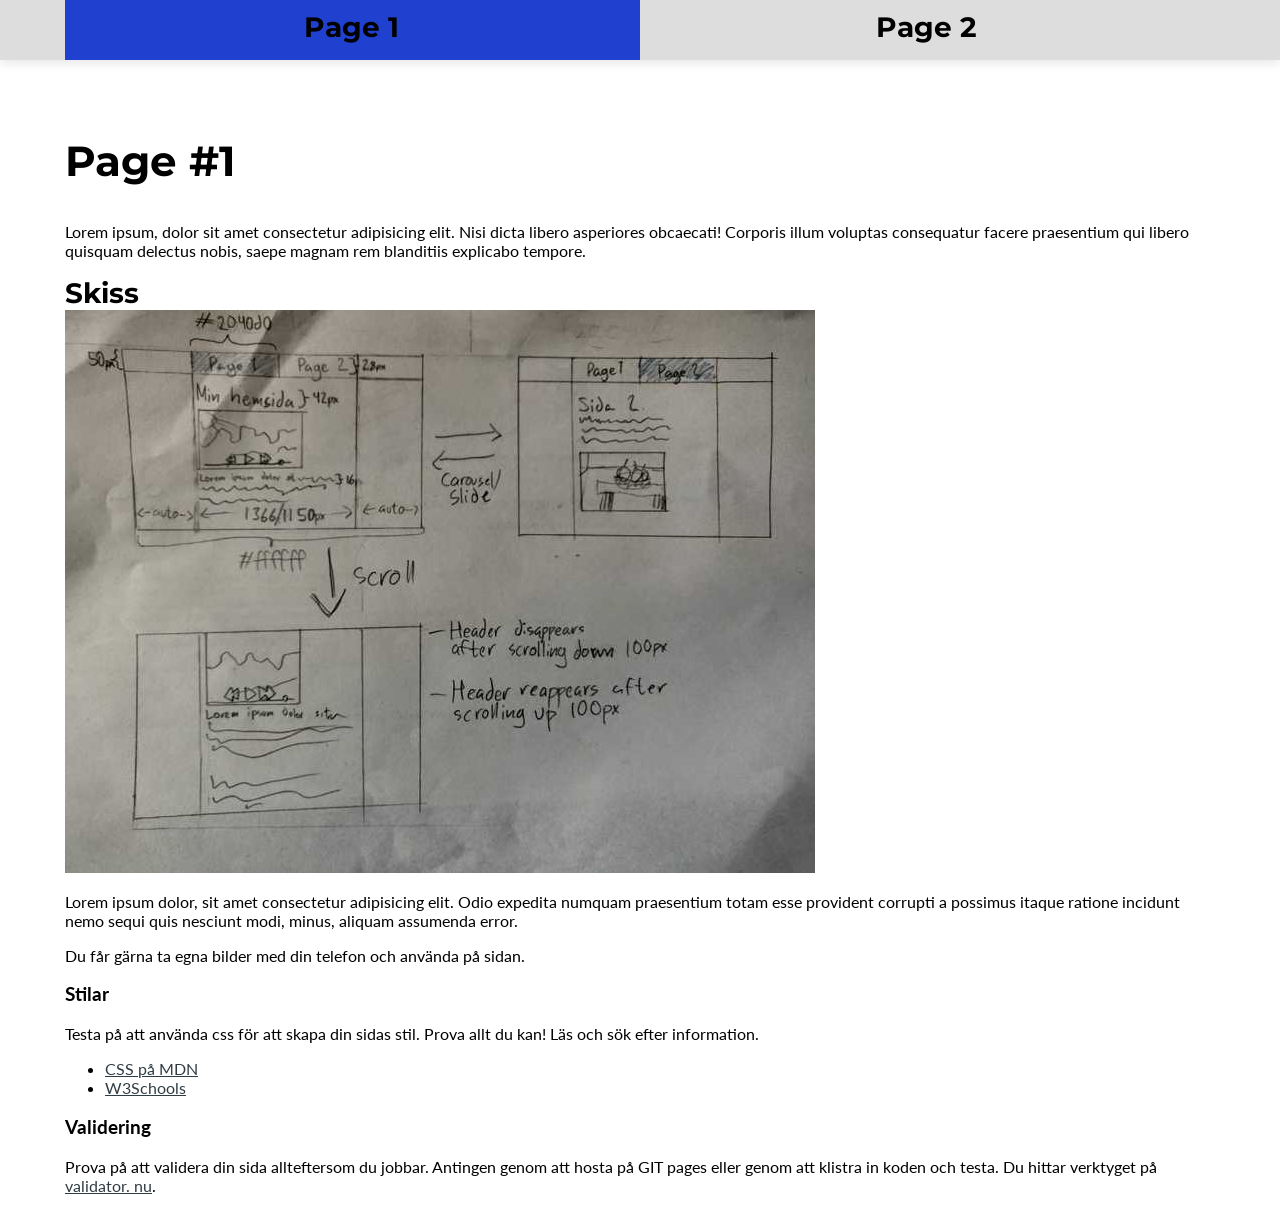
<file: docs/index.html>
<!DOCTYPE html>
<html lang="en">

<head>
    <meta charset="UTF-8">
    <meta name="viewport" content="width=device-width, initial-scale=1.0">
    <meta http-equiv="X-UA-Compatible" content="ie=edge">
    <title>Document</title>
    <link rel="stylesheet" href="css/main.css">
    <script src="js/main.js"></script>
    <link href="https://fonts.googleapis.com/css?family=Lato|Montserrat&display=swap" rel="stylesheet"> 
</head>

<body>
    <header class="navbar">
        <div class="container">
            <div class="nav-highlight"></div>
            <ul>
                <li><div onclick="page1()"><h2>Page 1</h2></div></li>
                <li><div onclick="page2()"><h2>Page 2</h2></div></li>
            </ul>
        </div>
    </header>
    <main>
        <section id="page-1">
            <div class="container">
                <div>
                    <h1>Page #1</h1>
                    <p>Lorem ipsum, dolor sit amet consectetur adipisicing elit. Nisi dicta libero asperiores obcaecati! Corporis illum voluptas consequatur facere praesentium qui libero quisquam delectus nobis, saepe magnam rem blanditiis explicabo tempore.</p>
                    
                    <h2>Skiss</h2>
                    <img src="img/ROn4IBB_d.jpg" alt="">

                    <p>Lorem ipsum dolor, sit amet consectetur adipisicing elit. Odio expedita numquam praesentium totam esse provident corrupti a possimus itaque ratione incidunt nemo sequi quis nesciunt modi, minus, aliquam assumenda error. </p>
                    <p>Du får gärna ta egna bilder med din telefon och använda på sidan.</p>
                    <h3>Stilar</h3>
                    <p>Testa på att använda css för att skapa din sidas stil. Prova allt du kan! Läs och sök efter
                        information.
                    </p>
                    <ul>
                        <li><a href="https://developer.mozilla.org/en-US/docs/Web/CSS">CSS på MDN</a></li>
                        <li><a href="https://www.w3schools.com/css/default.asp">W3Schools</a></li>
                    </ul>
                    <h3>Validering</h3>
                    <p>Prova på att validera din sida allteftersom du jobbar. Antingen genom att hosta på GIT pages
                        eller
                        genom
                        att klistra in koden och testa. Du hittar verktyget på <a href="https://validator.nu">validator.
                            nu</a>.
                    </p>
                </div>
            </div>
        </section>
        <section id="page-2">
            <div class="container">
                <div>
                    <h1>Page #2</h1>
                    <p>Lycka till!</p>
                    <img class="bild" src="img/bild.png" alt="Ett stycke bild.">
                </div>
            </div>
        </section>
    </main>

</body>

</html>
</file>
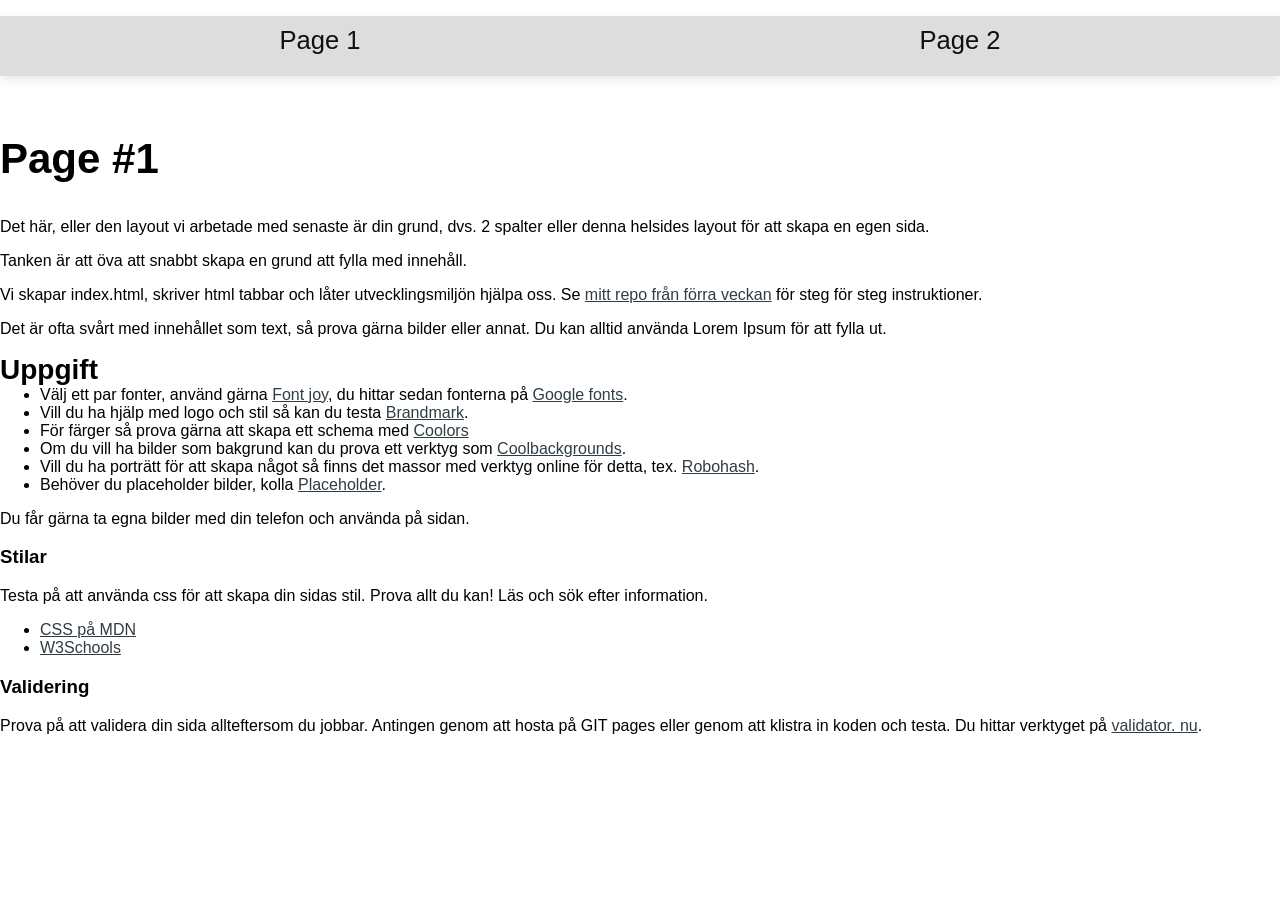
<file: docs/orig_index.html>
<!DOCTYPE html>
<html lang="en">

<head>
    <meta charset="UTF-8">
    <meta name="viewport" content="width=device-width, initial-scale=1.0">
    <meta http-equiv="X-UA-Compatible" content="ie=edge">
    <title>Document</title>
    <link rel="stylesheet" href="css/main.css">
</head>

<body>
    <header>
        <ul>
            <li><a href="#page-1">Page 1</a></li>
            <li><a href="#page-2">Page 2</a></li>
        </ul>
    </header>
    <main>
        <section id="page-1">
            <h1>Page #1</h1>
            <p>Det här, eller den layout vi arbetade med senaste är din grund, dvs. 2 spalter eller denna helsides
                layout för att skapa en egen sida.</p>
            <p>Tanken är att öva att snabbt skapa en grund att fylla med innehåll.</p>
            <p>Vi skapar index.html, skriver html tabbar och låter utvecklingsmiljön hjälpa oss. Se <a
                    href="https://github.com/jensnti/wu1-layout">mitt repo från förra veckan</a> för steg för steg
                instruktioner.</p>
            <p>Det är ofta svårt med innehållet som text, så prova gärna bilder eller annat. Du kan alltid använda Lorem
                Ipsum för att fylla ut.</p>
            <h2>Uppgift</h2>
            <ul>
                <li>Välj ett par fonter, använd gärna <a href="https://fontjoy.com/">Font joy</a>, du hittar sedan
                    fonterna på <a href="https://fonts.google.com/">Google fonts</a>.</li>
                <li>Vill du ha hjälp med logo och stil så kan du testa <a href="https://brandmark.io/">Brandmark</a>.
                </li>
                <li>För färger så prova gärna att skapa ett schema med <a href="https://coolors.co/">Coolors</a></li>
                <li>Om du vill ha bilder som bakgrund kan du prova ett verktyg som <a
                        href="https://coolbackgrounds.io/">Coolbackgrounds</a>.</li>
                <li>Vill du ha porträtt för att skapa något så finns det massor med verktyg online för detta, tex. <a
                        href="https://robohash.org/">Robohash</a>.</li>
                <li>Behöver du placeholder bilder, kolla <a href="https://placeholder.com/">Placeholder</a>.</li>
            </ul>
            <p>Du får gärna ta egna bilder med din telefon och använda på sidan.</p>
            <h3>Stilar</h3>
            <p>Testa på att använda css för att skapa din sidas stil. Prova allt du kan! Läs och sök efter information.
            </p>
            <ul>
                <li><a href="https://developer.mozilla.org/en-US/docs/Web/CSS">CSS på MDN</a></li>
                <li><a href="https://www.w3schools.com/css/default.asp">W3Schools</a></li>
            </ul>
            <h3>Validering</h3>
            <p>Prova på att validera din sida allteftersom du jobbar. Antingen genom att hosta på GIT pages eller genom
                att klistra in koden och testa. Du hittar verktyget på <a href="https://validator.nu">validator. nu</a>.
            </p>

        </section>
        <section id="page-2">
            <h1>Page #2</h1>
            <p>Lycka till!</p>
            <img class="bild" src="img/bild.png" alt="Ett stycke bild.">
        </section>
        <footer>
            <p>Page footer</p>
        </footer>
    </main>

</body>

</html>
</file>
<file: docs/css/main.css>
html, body {
    margin: 0;
    padding: 0;
    height: 100%;
}

body {
    font-size: 16px;
    font-family: "Lato", sans-serif;
    overflow-x: hidden;
}

main {
}

header {
    background-color: #dddddd;
    box-shadow: 0 3px 10px rgba(0,0,0,.1);
    height: 60px;
    position:fixed;
    width:100%;
    z-index: 2;
    transition: transform 0.2s ease-in-out;
    transform: translateY(0);
}

header.collapse {
    transform: translateY(-100%);
}

section {
    position: absolute;
    width: 100vw;
    top: 100px;
    left: 0;
}

h1 {
    font-size: 42px;
    font-family: "Montserrat", sans-serif;
}

h2 {
    margin: 0;
    font-size: 28px;
    font-family: "Montserrat", sans-serif;
}

header ul {
    display: flex;
    justify-content: space-around;
    width: 100%;
    padding-inline-start: 0 !important;
    padding-left: 0 !important;
    z-index: 1;
}

header li {
    list-style-type: none;
    padding: 0.4em;
    font-size: 1.6em;
}

header li:hover {
    cursor: pointer;
}  

header li > a {
    text-decoration: none;
    color: #101010;
}

ul {
    margin: 0;
}

a {
    color: #303c44;
}

a:hover {
    color: #4b5358;
    
}

.bild {
    width: 200px;
    height: 200px;
}

@media screen and (max-width: 600px) {
    header>ul {
        flex-direction: column;
        align-items: center;
    }
}

.container {
    position: relative;
    display: flex;
    width: 1150px;
    margin: auto;
}

.nav-highlight {
    position: absolute;
    width: 50%;
    max-width: 575px;
    margin-left: 0;
    height: 60px;
    background: #2040d0;
    transition: transform 0.2s ease-in-out;
}

.nav-highlight.expand {
    transform: translateX(100%);
}

#page-2 {
    transform: translateX(100vw);
    transition: transform 0.4s ease-in-out;
}
#page-2.expand {
    transform: translateX(0);
}

#page-1 {
    transform: translateX(0);
    transition: transform 0.4s ease-in-out ;
}
#page-1.expand {
    transform: translateX(-100vw);
}
</file>
